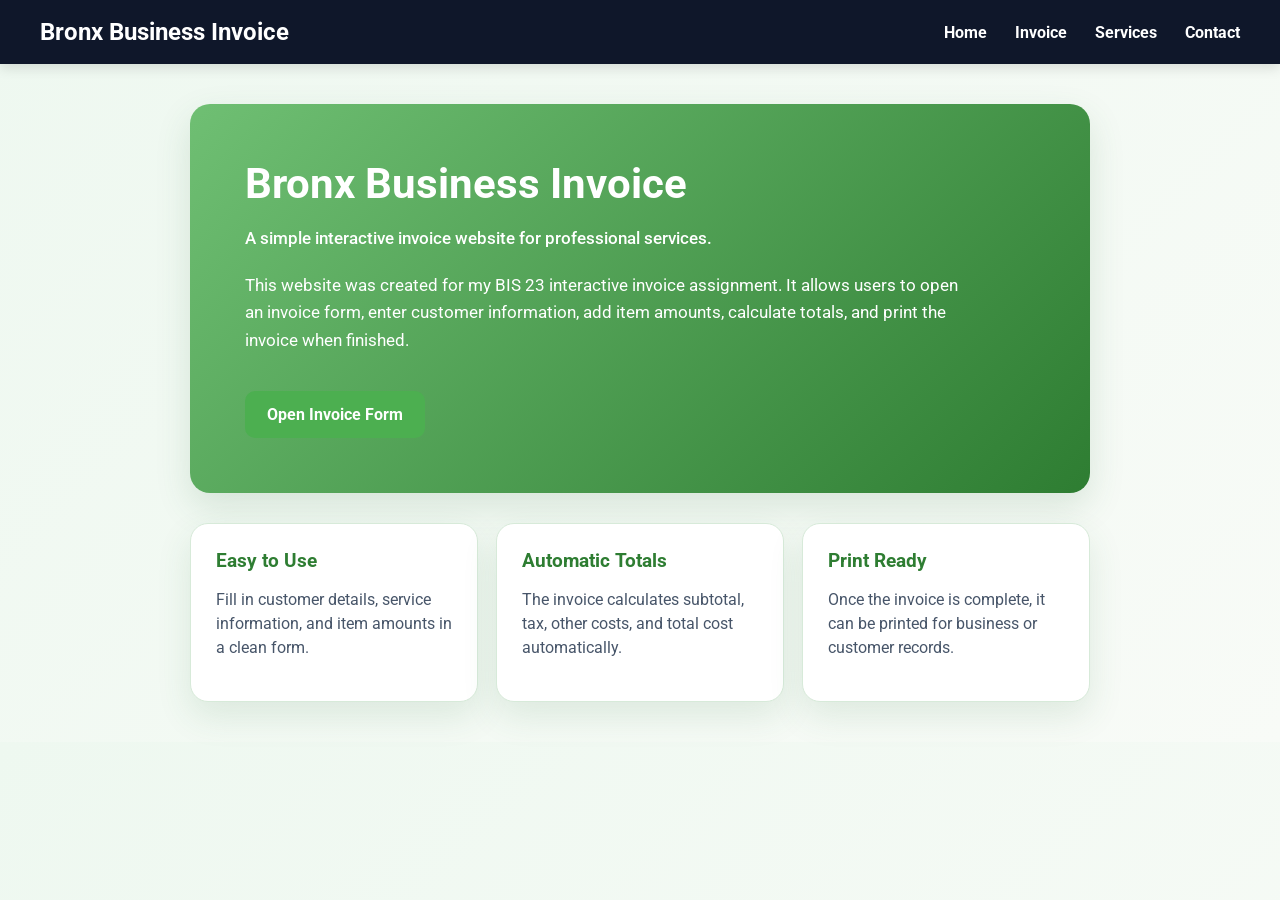
<file: invoice/index.html>
<!DOCTYPE html>
<html lang="en">
<head>
  <meta charset="UTF-8">
  <meta name="viewport" content="width=device-width, initial-scale=1.0">
  <title>Bronx Business Invoice | Home</title>
  <link rel="stylesheet" href="styles.css">
</head>
<body>

  <!-- Navigation Menu -->
  <nav class="main-nav">
    <div class="nav-logo">Bronx Business Invoice</div>

    <div class="nav-links">
      <a href="index.html">Home</a>
      <a href="invoice.html">Invoice</a>
      <a href="services.html">Services</a>
      <a href="contact.html">Contact</a>
    </div>
  </nav>

  <!-- Home Page Content -->
  <section class="home-hero">
    <div class="home-content">
      <h1>Bronx Business Invoice</h1>
      <p class="tagline">A simple interactive invoice website for professional services.</p>

      <p>
        This website was created for my BIS 23 interactive invoice assignment.
        It allows users to open an invoice form, enter customer information,
        add item amounts, calculate totals, and print the invoice when finished.
      </p>

      <a class="page-button" href="invoice.html">Open Invoice Form</a>
    </div>
  </section>

  <section class="home-cards">
    <div class="home-card">
      <h2>Easy to Use</h2>
      <p>Fill in customer details, service information, and item amounts in a clean form.</p>
    </div>

    <div class="home-card">
      <h2>Automatic Totals</h2>
      <p>The invoice calculates subtotal, tax, other costs, and total cost automatically.</p>
    </div>

    <div class="home-card">
      <h2>Print Ready</h2>
      <p>Once the invoice is complete, it can be printed for business or customer records.</p>
    </div>
  </section>

</body>
</html>
</file>
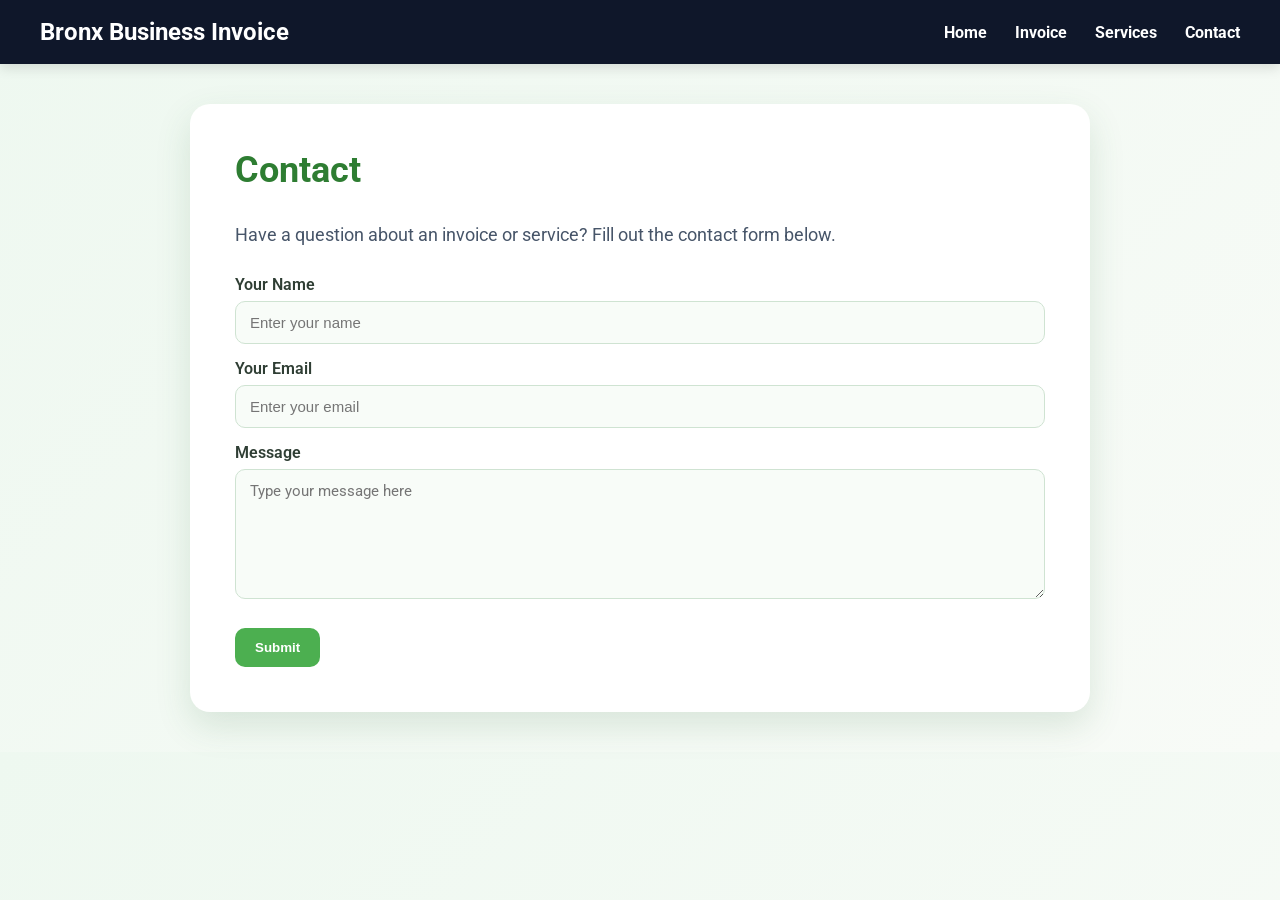
<file: invoice/contact.html>
<!DOCTYPE html>
<html lang="en">
<head>
  <meta charset="UTF-8">
  <meta name="viewport" content="width=device-width, initial-scale=1.0">
  <title>Bronx Business Invoice | Contact</title>
  <link rel="stylesheet" href="styles.css">
</head>
<body>

  <nav class="main-nav">
    <div class="nav-logo">Bronx Business Invoice</div>
    <div class="nav-links">
      <a href="index.html">Home</a>
      <a href="invoice.html">Invoice</a>
      <a href="services.html">Services</a>
      <a href="contact.html">Contact</a>
    </div>
  </nav>

  <section class="page-section">
    <h1>Contact</h1>
    <p>
      Have a question about an invoice or service? Fill out the contact form below.
    </p>

    <form class="contact-form">
      <label>Your Name</label>
      <input type="text" placeholder="Enter your name">

      <label>Your Email</label>
      <input type="email" placeholder="Enter your email">

      <label>Message</label>
      <textarea placeholder="Type your message here"></textarea>

      <button type="button">Submit</button>
    </form>
  </section>

</body>
</html>
</file>
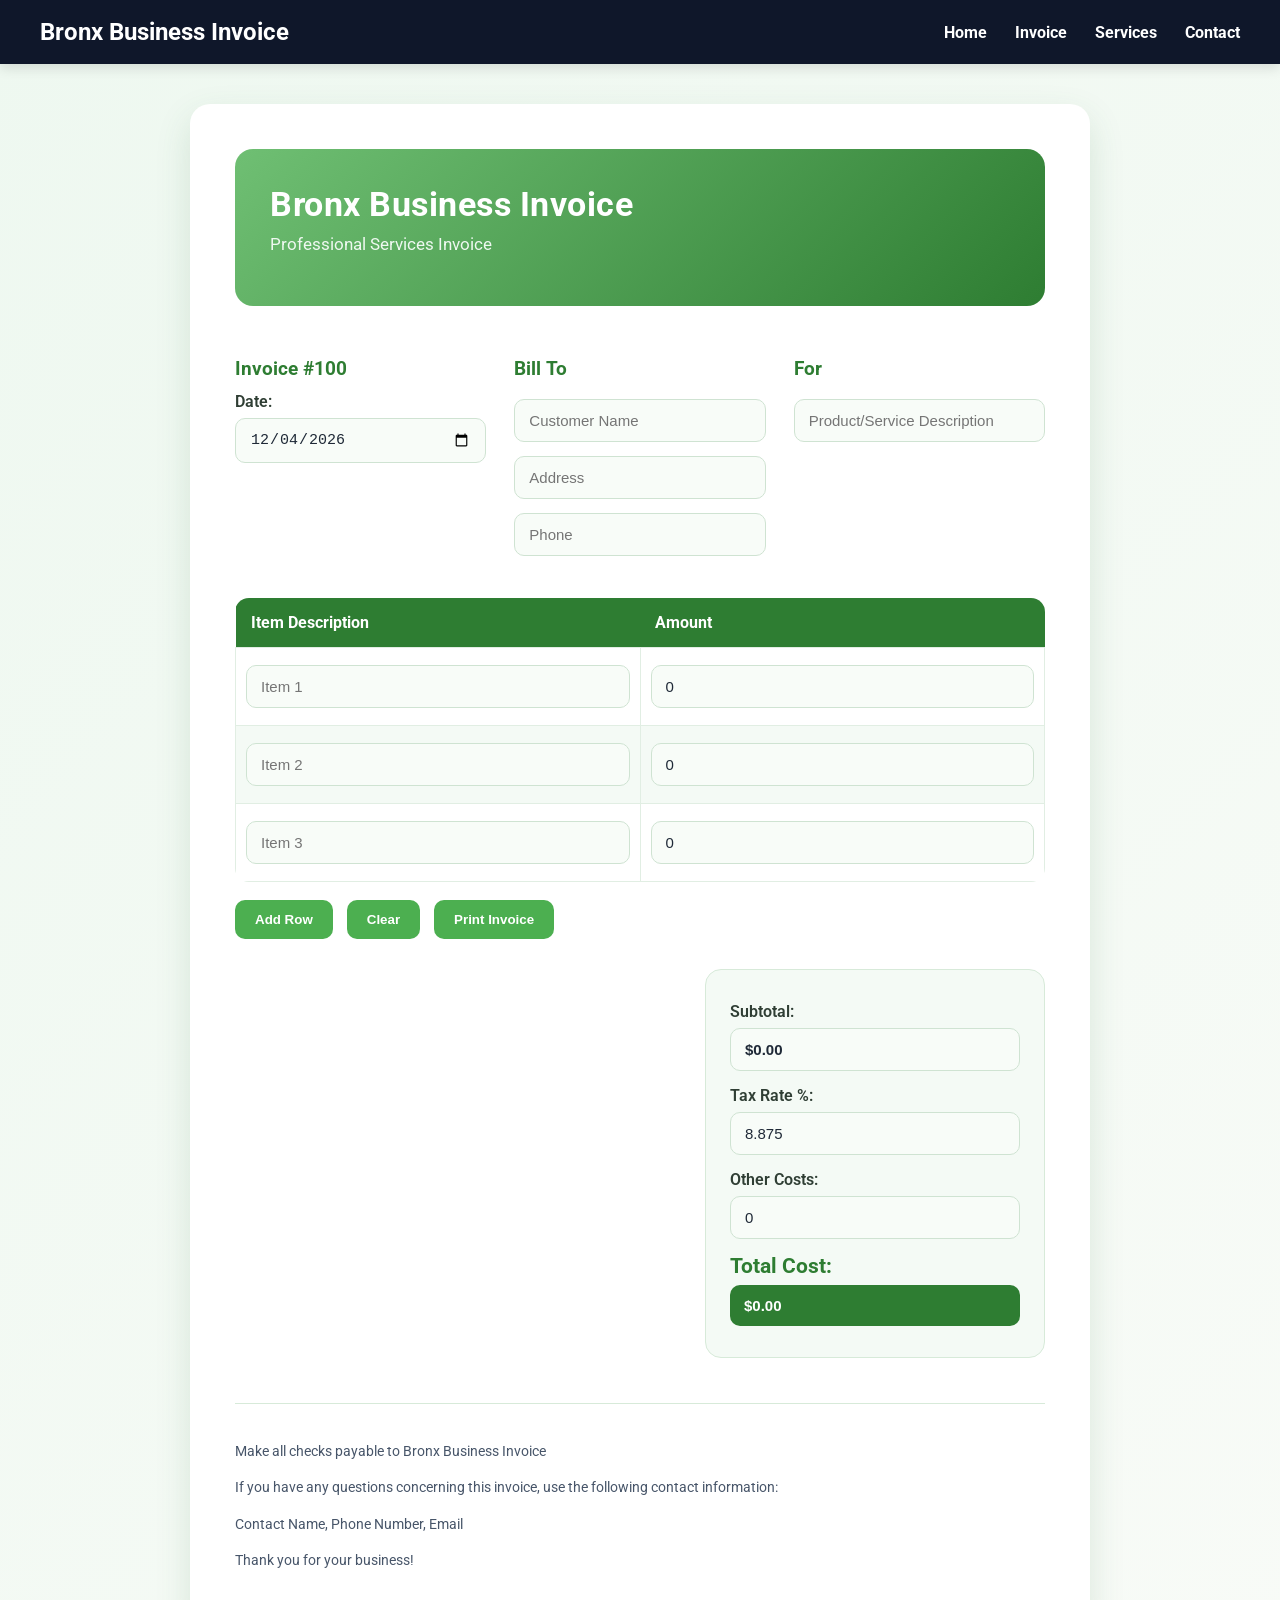
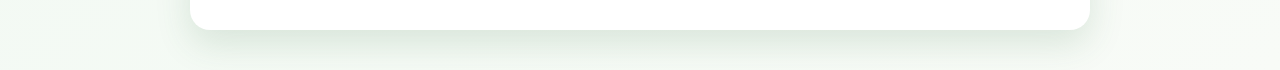
<file: invoice/invoice.html>
<!DOCTYPE html>
<html lang="en">
<head>
  <meta charset="UTF-8">
  <meta name="viewport" content="width=device-width, initial-scale=1.0">
  <title>Bronx Business Invoice | Invoice</title>
  <link rel="stylesheet" href="styles.css">
</head>
<body>

  <nav class="main-nav">
    <div class="nav-logo">Bronx Business Invoice</div>

    <div class="nav-links">
      <a href="index.html">Home</a>
      <a href="invoice.html">Invoice</a>
      <a href="services.html">Services</a>
      <a href="contact.html">Contact</a>
    </div>
  </nav>

  <div class="invoice">
    <header>
      <h1>Bronx Business Invoice</h1>
      <p>Professional Services Invoice</p>
    </header>

    <section class="top-info">
      <div>
        <h2>Invoice #100</h2>
        <label>Date:</label>
        <input type="date" id="invoiceDate">
      </div>

      <div>
        <h2>Bill To</h2>
        <input type="text" placeholder="Customer Name">
        <input type="text" placeholder="Address">
        <input type="text" placeholder="Phone">
      </div>

      <div>
        <h2>For</h2>
        <input type="text" placeholder="Product/Service Description">
      </div>
    </section>

    <table>
      <thead>
        <tr>
          <th>Item Description</th>
          <th>Amount</th>
        </tr>
      </thead>

      <tbody id="items">
        <tr>
          <td><input type="text" placeholder="Item 1"></td>
          <td><input type="number" class="amount" value="0"></td>
        </tr>

        <tr>
          <td><input type="text" placeholder="Item 2"></td>
          <td><input type="number" class="amount" value="0"></td>
        </tr>

        <tr>
          <td><input type="text" placeholder="Item 3"></td>
          <td><input type="number" class="amount" value="0"></td>
        </tr>
      </tbody>
    </table>

    <button onclick="addRow()">Add Row</button>
    <button onclick="clearForm()">Clear</button>
    <button onclick="window.print()">Print Invoice</button>

    <section class="totals">
      <label>Subtotal:</label>
      <input type="text" id="subtotal" readonly>

      <label>Tax Rate %:</label>
      <input type="number" id="taxRate" value="8.875">

      <label>Other Costs:</label>
      <input type="number" id="otherCosts" value="0">

      <label class="total-label">Total Cost:</label>
      <input type="text" id="totalCost" readonly>
    </section>

    <footer class="invoice-footer">
      <p>Make all checks payable to Bronx Business Invoice</p>
      <p>
        If you have any questions concerning this invoice, use the following contact information:
      </p>
      <p>Contact Name, Phone Number, Email</p>
      <p>Thank you for your business!</p>
    </footer>

  </div>

  <script src="script.js"></script>
</body>
</html>
</file>
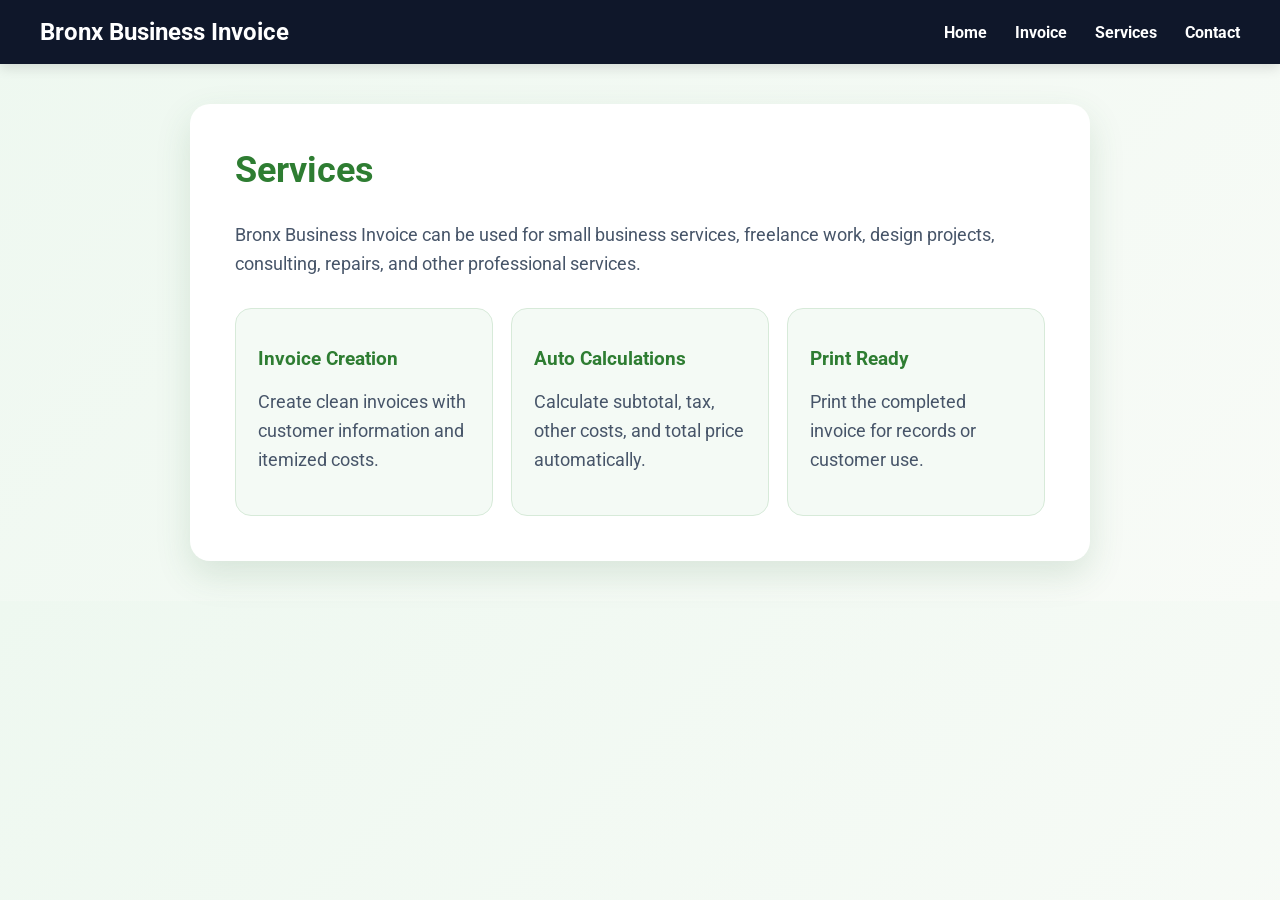
<file: invoice/services.html>
<!DOCTYPE html>
<html lang="en">
<head>
  <meta charset="UTF-8">
  <meta name="viewport" content="width=device-width, initial-scale=1.0">
  <title>Bronx Business Invoice | Services</title>
  <link rel="stylesheet" href="styles.css">
</head>
<body>

  <nav class="main-nav">
    <div class="nav-logo">Bronx Business Invoice</div>
    <div class="nav-links">
      <a href="index.html">Home</a>
      <a href="invoice.html">Invoice</a>
      <a href="services.html">Services</a>
      <a href="contact.html">Contact</a>
    </div>
  </nav>

  <section class="page-section">
    <h1>Services</h1>
    <p>
      Bronx Business Invoice can be used for small business services, freelance work,
      design projects, consulting, repairs, and other professional services.
    </p>

    <div class="service-cards">
      <div class="service-card">
        <h2>Invoice Creation</h2>
        <p>Create clean invoices with customer information and itemized costs.</p>
      </div>

      <div class="service-card">
        <h2>Auto Calculations</h2>
        <p>Calculate subtotal, tax, other costs, and total price automatically.</p>
      </div>

      <div class="service-card">
        <h2>Print Ready</h2>
        <p>Print the completed invoice for records or customer use.</p>
      </div>
    </div>
  </section>

</body>
</html>
</file>
<file: invoice/styles.css>
@import url('https://fonts.googleapis.com/css2?family=Roboto:wght@400;500;700&display=swap');

* {
  box-sizing: border-box;
}

body {
  margin: 0;
  padding: 40px;
  font-family: 'Roboto', Arial, sans-serif;
  background: linear-gradient(135deg, #eef8f0, #f8fbf7);
  color: #1f2937;
}

/* Navigation Menu */
.main-nav {
  background: #0f172a;
  padding: 18px 40px;
  margin: -40px -40px 40px -40px;
  display: flex;
  justify-content: space-between;
  align-items: center;
  box-shadow: 0 4px 12px rgba(0, 0, 0, 0.12);
}

.nav-logo {
  color: #ffffff;
  font-size: 24px;
  font-weight: 700;
  opacity: 1;
}

.nav-links {
  display: flex;
  gap: 28px;
}

.nav-links a {
  color: #ffffff;
  text-decoration: none;
  font-weight: 700;
  font-size: 16px;
}

.nav-links a:hover {
  color: #86efac;
}

.invoice {
  max-width: 900px;
  margin: auto;
  background: #ffffff;
  padding: 45px;
  border-radius: 20px;
  box-shadow: 0 14px 35px rgba(52, 112, 67, 0.15);
}

header {
  background: linear-gradient(135deg, #6fbf73, #2e7d32);
  color: white;
  padding: 35px;
  border-radius: 18px;
  margin-bottom: 35px;
}

header h1 {
  margin: 0;
  font-size: 34px;
  letter-spacing: 0.5px;
}

header p {
  margin-top: 10px;
  color: #eef8f0;
  font-size: 17px;
}

.top-info {
  display: grid;
  grid-template-columns: repeat(3, 1fr);
  gap: 28px;
  margin-bottom: 35px;
}

h2 {
  color: #2e7d32;
  font-size: 19px;
  margin-bottom: 12px;
}

label {
  display: block;
  font-weight: 600;
  color: #2f3e34;
  margin-top: 8px;
}

input {
  width: 100%;
  padding: 12px 14px;
  margin: 7px 0;
  border: 1px solid #cfe3d2;
  border-radius: 10px;
  font-size: 15px;
  background: #f8fcf8;
  color: #1f2937;
}

input:focus {
  outline: none;
  border-color: #6fbf73;
  background: #ffffff;
  box-shadow: 0 0 0 3px rgba(111, 191, 115, 0.22);
}

table {
  width: 100%;
  border-collapse: collapse;
  margin-top: 25px;
  border-radius: 14px;
  overflow: hidden;
}

th {
  background: #2e7d32;
  color: white;
  padding: 15px;
  text-align: left;
  font-weight: 700;
}

td {
  border: 1px solid #e1eee3;
  padding: 10px;
}

tbody tr:nth-child(even) {
  background: #f4faf5;
}

button {
  margin-top: 18px;
  margin-right: 10px;
  padding: 12px 20px;
  border: none;
  background: #4caf50;
  color: white;
  border-radius: 10px;
  font-weight: 700;
  cursor: pointer;
  transition: 0.2s ease;
}

button:hover {
  background: #2e7d32;
}

.totals {
  width: 340px;
  margin-left: auto;
  margin-top: 30px;
  padding: 24px;
  background: #f4faf5;
  border-radius: 16px;
  border: 1px solid #d7ead9;
}

.total-label {
  font-size: 21px;
  font-weight: 700;
  color: #2e7d32;
}

#subtotal {
  font-weight: 700;
}

#totalCost {
  background: #2e7d32;
  color: white;
  font-weight: 700;
  border: none;
}

.invoice-footer {
  margin-top: 45px;
  padding-top: 22px;
  border-top: 1px solid #d7ead9;
  font-size: 14px;
  color: #475569;
  line-height: 1.6;
}

/* Home Page */
.home-hero {
  max-width: 900px;
  margin: auto;
  background: linear-gradient(135deg, #6fbf73, #2e7d32);
  color: white;
  padding: 55px;
  border-radius: 20px;
  box-shadow: 0 14px 35px rgba(52, 112, 67, 0.15);
}

.home-content h1 {
  font-size: 42px;
  margin-top: 0;
  margin-bottom: 10px;
}

.tagline {
  font-size: 21px;
  font-weight: 500;
  margin-bottom: 20px;
}

.home-content p {
  font-size: 17px;
  line-height: 1.6;
  max-width: 720px;
}

.home-cards {
  max-width: 900px;
  margin: 30px auto 0 auto;
  display: grid;
  grid-template-columns: repeat(3, 1fr);
  gap: 18px;
}

.home-card {
  background: #ffffff;
  padding: 25px;
  border-radius: 18px;
  box-shadow: 0 14px 35px rgba(52, 112, 67, 0.12);
  border: 1px solid #d7ead9;
}

.home-card h2 {
  color: #2e7d32;
  margin-top: 0;
}

.home-card p {
  color: #475569;
  line-height: 1.5;
}

/* Regular Pages */
.page-section {
  max-width: 900px;
  margin: auto;
  background: #ffffff;
  padding: 45px;
  border-radius: 20px;
  box-shadow: 0 14px 35px rgba(52, 112, 67, 0.15);
}

.page-section h1 {
  color: #2e7d32;
  font-size: 36px;
  margin-top: 0;
}

.page-section p {
  font-size: 18px;
  line-height: 1.6;
  color: #475569;
}

.page-button {
  display: inline-block;
  margin-top: 20px;
  background: #4caf50;
  color: white;
  padding: 14px 22px;
  border-radius: 10px;
  text-decoration: none;
  font-weight: 700;
}

.page-button:hover {
  background: #2e7d32;
}

.service-cards {
  display: grid;
  grid-template-columns: repeat(3, 1fr);
  gap: 18px;
  margin-top: 30px;
}

.service-card {
  background: #f4faf5;
  border: 1px solid #d7ead9;
  padding: 22px;
  border-radius: 16px;
}

.contact-form {
  margin-top: 25px;
}

textarea {
  width: 100%;
  min-height: 130px;
  padding: 12px 14px;
  margin: 7px 0;
  border: 1px solid #cfe3d2;
  border-radius: 10px;
  font-size: 15px;
  font-family: 'Roboto', Arial, sans-serif;
  background: #f8fcf8;
}

/* Print Styles */
@media print {
  body {
    background: white;
    padding: 0;
  }

  .main-nav {
    display: none;
  }

  .invoice {
    box-shadow: none;
    border-radius: 0;
    padding: 25px;
    max-width: 100%;
  }

  button {
    display: none;
  }

  input {
    border: none;
    background: white;
  }

  header,
  th,
  #totalCost {
    -webkit-print-color-adjust: exact;
    print-color-adjust: exact;
  }
}

/* Mobile Styles */
@media (max-width: 700px) {
  body {
    padding: 15px;
  }

  .main-nav {
    margin: -15px -15px 25px -15px;
    padding: 15px;
    flex-direction: column;
    gap: 15px;
  }

  .nav-logo {
    font-size: 21px;
    text-align: center;
  }

  .nav-links {
    flex-direction: column;
    gap: 12px;
    text-align: center;
  }

  .invoice {
    padding: 25px;
  }

  .top-info {
    grid-template-columns: 1fr;
  }

  .totals {
    width: 100%;
  }

  .home-hero {
    padding: 30px;
  }

  .home-content h1 {
    font-size: 32px;
  }

  .home-cards,
  .service-cards {
    grid-template-columns: 1fr;
  }
}
</file>
